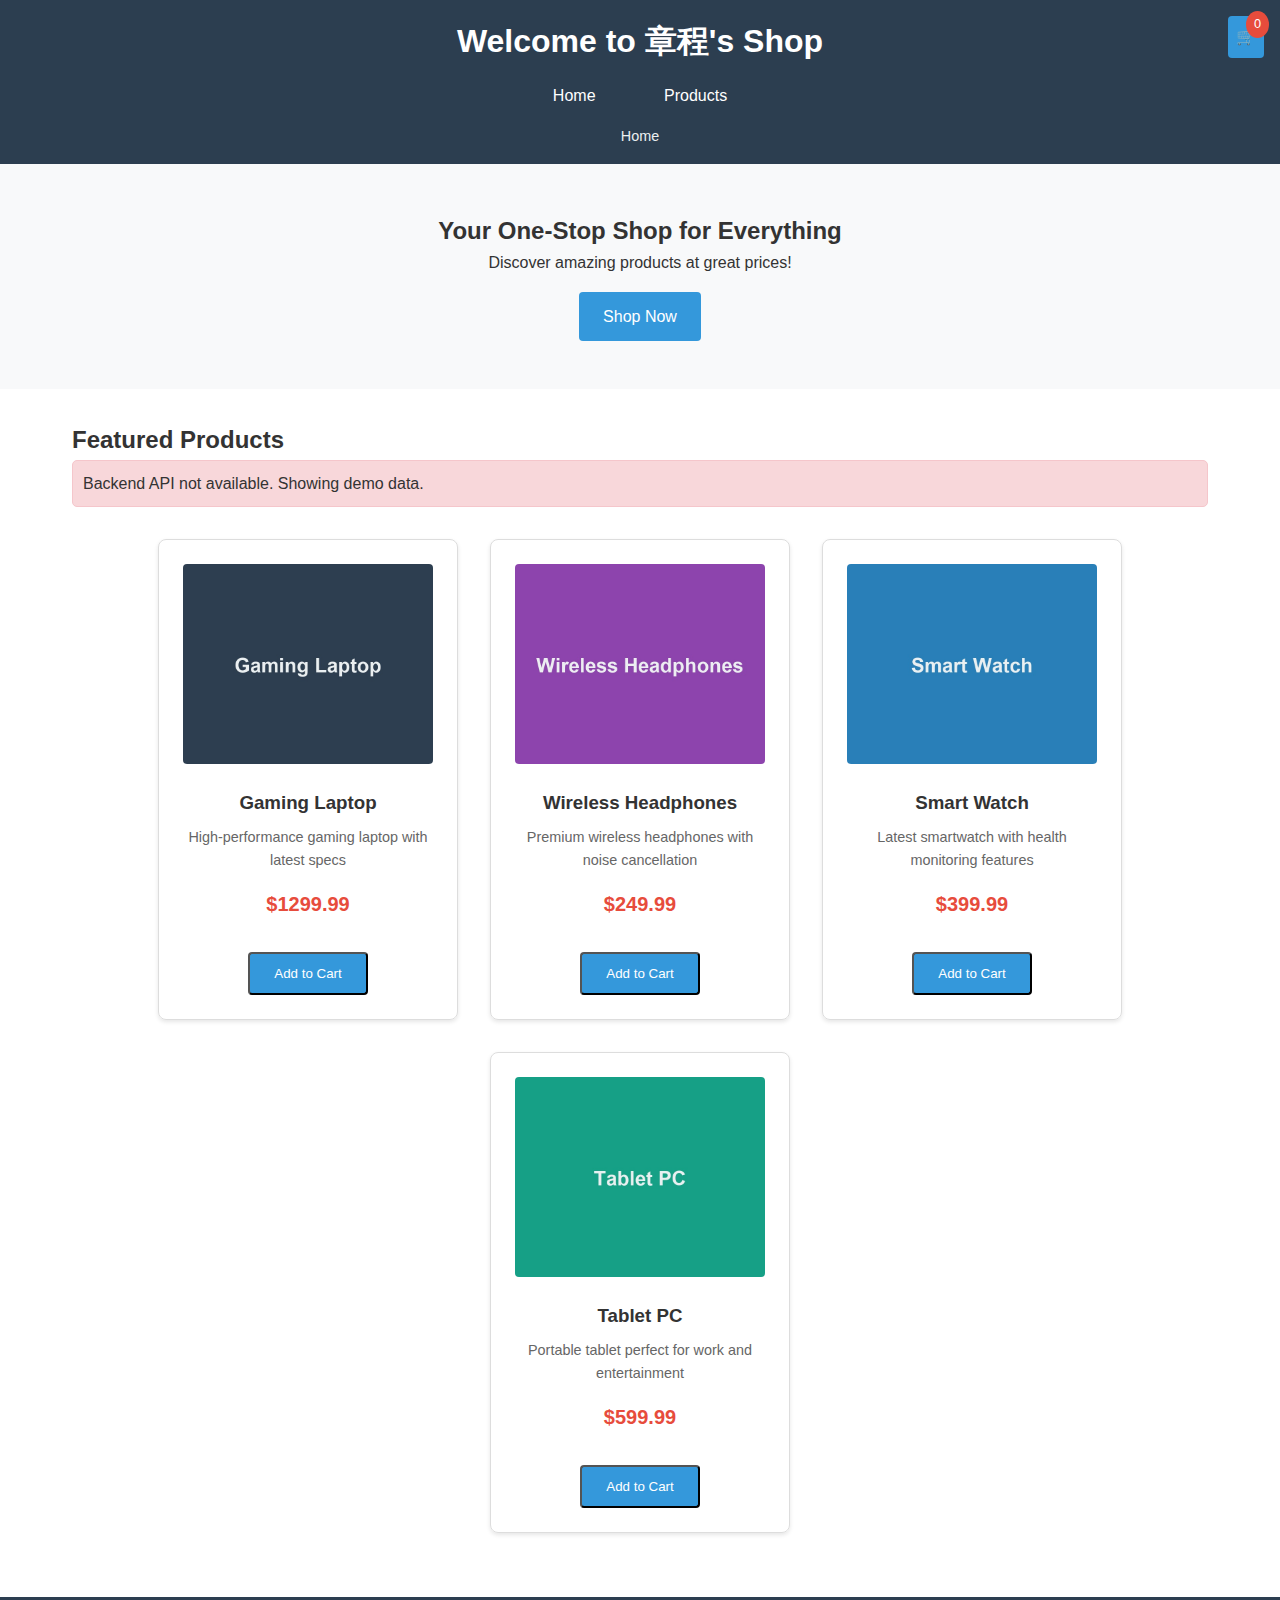
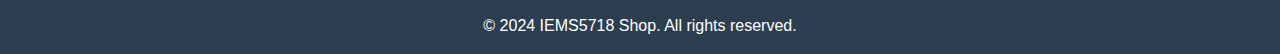
<file: index.html>
<!DOCTYPE html>
<html lang="en">
<head>
    <meta charset="UTF-8">
    <meta name="viewport" content="width=device-width, initial-scale=1.0">
    <title>章程's Shop - Home Page</title>
    <link rel="stylesheet" href="css/style.css">
</head>
<body>
    <header>
        <h1>Welcome to 章程's Shop</h1>
        <nav>
            <ul>
                <li><a href="index.html">Home</a></li>
                <li><a href="product.html">Products</a></li>
            </ul>
        </nav>
        <nav class="breadcrumb">
            <span>Home</span>
        </nav>
        <div class="cart-container">
            <div class="cart-icon">
                🛒 <span class="cart-count">0</span>
            </div>
            <div class="cart-dropdown">
                <h3>Shopping Cart</h3>
                <div class="cart-items">
                    <p class="empty-cart">Your cart is empty</p>
                </div>
                <button class="btn checkout-btn" disabled>Checkout</button>
            </div>
        </div>
    </header>

    <main>
        <section class="hero">
            <h2>Your One-Stop Shop for Everything</h2>
            <p>Discover amazing products at great prices!</p>
            <a href="#products" class="btn">Shop Now</a>
        </section>

        <section id="products" class="products">
            <h2>Featured Products</h2>
            <div id="api-status" class="api-status"></div>
            <div class="product-grid" id="product-grid">
                <!-- Products will be loaded dynamically from backend -->
                <p class="loading">Loading products...</p>
            </div>
        </section>
    </main>

    <footer>
        <p>&copy; 2024 IEMS5718 Shop. All rights reserved.</p>
    </footer>

    <script>
        // 动态获取API地址：开发环境用8080，生产环境用当前域名/api
        // 修复：file:// 协议时也使用 localhost:8080
        const API_BASE_URL = (window.location.protocol === 'file:' || 
                             window.location.hostname === 'localhost' || 
                             window.location.hostname === '127.0.0.1' || 
                             window.location.hostname === '')
            ? 'http://localhost:8080/api' 
            : window.location.origin + '/api';
        
        console.log('API Base URL:', API_BASE_URL);
        
        // Cart functionality
        let cart = JSON.parse(localStorage.getItem('iems5718-cart')) || [];
        let productsData = {};

        // Load products from backend
        async function loadProducts() {
            const productGrid = document.getElementById('product-grid');
            const apiStatus = document.getElementById('api-status');
            
            try {
                const response = await fetch(`${API_BASE_URL}/products`);
                
                if (!response.ok) {
                    throw new Error(`HTTP error! status: ${response.status}`);
                }
                
                const products = await response.json();
                
                // Clear loading message
                productGrid.innerHTML = '';
                
                // Store products data (use pid as key)
                products.forEach(product => {
                    productsData[product.pid] = product;
                });
                
                // Render products
                products.forEach(product => {
                    const productCard = createProductCard(product);
                    productGrid.appendChild(productCard);
                });
                
                // Initialize cart buttons
                initializeCartButtons();
                
            } catch (error) {
                console.error('Error loading products:', error);
                apiStatus.innerHTML = '<p class="error"> Backend API not available. Showing demo data.</p>';
                apiStatus.style.padding = '10px';
                apiStatus.style.backgroundColor = '#f8d7da';
                apiStatus.style.border = '1px solid #f5c6cb';
                apiStatus.style.borderRadius = '5px';
                apiStatus.style.marginBottom = '20px';
                
                // Load fallback products
                loadFallbackProducts();
            }
        }

        // Create product card HTML
        function createProductCard(product) {
            const card = document.createElement('div');
            card.className = 'product-card';
            
            // Use pid for product ID
            const productId = product.pid || product.id;
            
            card.innerHTML = `
                <a href="product.html?id=${productId}">
                    <img src="${product.imageUrl}" alt="${product.name}" class="product-image">
                </a>
                <h3><a href="product.html?id=${productId}">${product.name}</a></h3>
                <p>${product.description}</p>
                <span class="price">$${product.price.toFixed(2)}</span>
                <button class="btn add-to-cart" data-product-id="${productId}">Add to Cart</button>
            `;
            
            return card;
        }

        // Load fallback products if backend is unavailable
        function loadFallbackProducts() {
            const productGrid = document.getElementById('product-grid');
            productGrid.innerHTML = '';
            
            const fallbackProducts = [
                { id: 1, name: 'Gaming Laptop', description: 'High-performance gaming laptop with latest specs', price: 1299.99, imageUrl: 'images/product1.jpg' },
                { id: 2, name: 'Wireless Headphones', description: 'Premium wireless headphones with noise cancellation', price: 249.99, imageUrl: 'images/product2.jpg' },
                { id: 3, name: 'Smart Watch', description: 'Latest smartwatch with health monitoring features', price: 399.99, imageUrl: 'images/product3.jpg' },
                { id: 4, name: 'Tablet PC', description: 'Portable tablet perfect for work and entertainment', price: 599.99, imageUrl: 'images/product4.jpg' }
            ];
            
            fallbackProducts.forEach(product => {
                productsData[product.id] = product;
                const card = createProductCard(product);
                productGrid.appendChild(card);
            });
            
            initializeCartButtons();
        }

        // Initialize add to cart buttons
        function initializeCartButtons() {
            document.querySelectorAll('.add-to-cart').forEach(button => {
                button.addEventListener('click', function() {
                    const productId = parseInt(this.getAttribute('data-product-id'));
                    addToCart(productId);
                });
            });
        }

        // Add to cart function
        function addToCart(productId) {
            const product = productsData[productId];
            if (!product) {
                console.error('Product not found:', productId, 'Available products:', Object.keys(productsData));
                return;
            }
            
            // Use pid as product ID in cart
            const cartProductId = product.pid || product.id;
            
            const existingItem = cart.find(item => item.id === cartProductId);
            if (existingItem) {
                existingItem.quantity += 1;
            } else {
                cart.push({
                    id: cartProductId,
                    name: product.name,
                    price: product.price,
                    image: product.imageUrl,
                    quantity: 1
                });
            }
            
            localStorage.setItem('iems5718-cart', JSON.stringify(cart));
            updateCartDisplay();
            showNotification(`${product.name} added to cart!`);
        }

        // Update cart display
        function updateCartDisplay() {
            const cartCount = document.querySelector('.cart-count');
            const cartItems = document.querySelector('.cart-items');
            const checkoutBtn = document.querySelector('.checkout-btn');
            
            if (!cartCount || !cartItems || !checkoutBtn) return;
            
            const totalItems = cart.reduce((sum, item) => sum + item.quantity, 0);
            const totalAmount = cart.reduce((sum, item) => sum + (item.price * item.quantity), 0);
            
            cartCount.textContent = totalItems;
            
            if (cart.length === 0) {
                cartItems.innerHTML = '<p class="empty-cart">Your cart is empty</p>';
                checkoutBtn.disabled = true;
            } else {
                cartItems.innerHTML = cart.map(item => `
                    <div class="cart-item">
                        <img src="${item.image}" alt="${item.name}">
                        <div class="cart-item-details">
                            <h4>${item.name}</h4>
                            <span class="cart-item-price">$${item.price.toFixed(2)} × ${item.quantity}</span>
                            <input type="number" class="cart-item-quantity" value="${item.quantity}"
                                   min="1" data-product-id="${item.id}">
                        </div>
                        <button class="cart-item-remove" data-product-id="${item.id}">×</button>
                    </div>
                `).join('') + `
                    <div class="cart-total">
                        <strong>Total: $${totalAmount.toFixed(2)}</strong>
                    </div>
                `;
                
                checkoutBtn.disabled = false;
                
                document.querySelectorAll('.cart-item-quantity').forEach(input => {
                    input.addEventListener('change', function() {
                        updateCartQuantity(parseInt(this.getAttribute('data-product-id')), this.value);
                    });
                });
                
                document.querySelectorAll('.cart-item-remove').forEach(button => {
                    button.addEventListener('click', function() {
                        removeFromCart(parseInt(this.getAttribute('data-product-id')));
                    });
                });
            }
        }

        function removeFromCart(productId) {
            cart = cart.filter(item => item.id !== productId);
            localStorage.setItem('iems5718-cart', JSON.stringify(cart));
            updateCartDisplay();
        }

        function updateCartQuantity(productId, newQuantity) {
            const item = cart.find(item => item.id === productId);
            if (item) {
                item.quantity = parseInt(newQuantity);
                if (item.quantity <= 0) {
                    removeFromCart(productId);
                } else {
                    localStorage.setItem('iems5718-cart', JSON.stringify(cart));
                    updateCartDisplay();
                }
            }
        }

        function showNotification(message) {
            const notification = document.createElement('div');
            notification.className = 'notification slide-in';
            notification.textContent = message;
            document.body.appendChild(notification);
            
            setTimeout(() => {
                notification.classList.remove('slide-in');
                notification.classList.add('slide-out');
                setTimeout(() => {
                    document.body.removeChild(notification);
                }, 300);
            }, 3000);
        }

        // Mobile cart toggle
        const cartIcon = document.querySelector('.cart-icon');
        if (cartIcon) {
            cartIcon.addEventListener('click', function(e) {
                if (window.innerWidth <= 768) {
                    e.preventDefault();
                    const cartContainer = this.parentElement;
                    cartContainer.classList.toggle('active');
                }
            });
        }

        // Checkout button
        const checkoutBtn = document.querySelector('.checkout-btn');
        if (checkoutBtn) {
            checkoutBtn.addEventListener('click', function() {
                alert('Checkout functionality will be implemented in Phase 2!');
            });
        }

        // Initialize
        document.addEventListener('DOMContentLoaded', function() {
            loadProducts();
            updateCartDisplay();
        });
    </script>
</body>
</html>
</file>
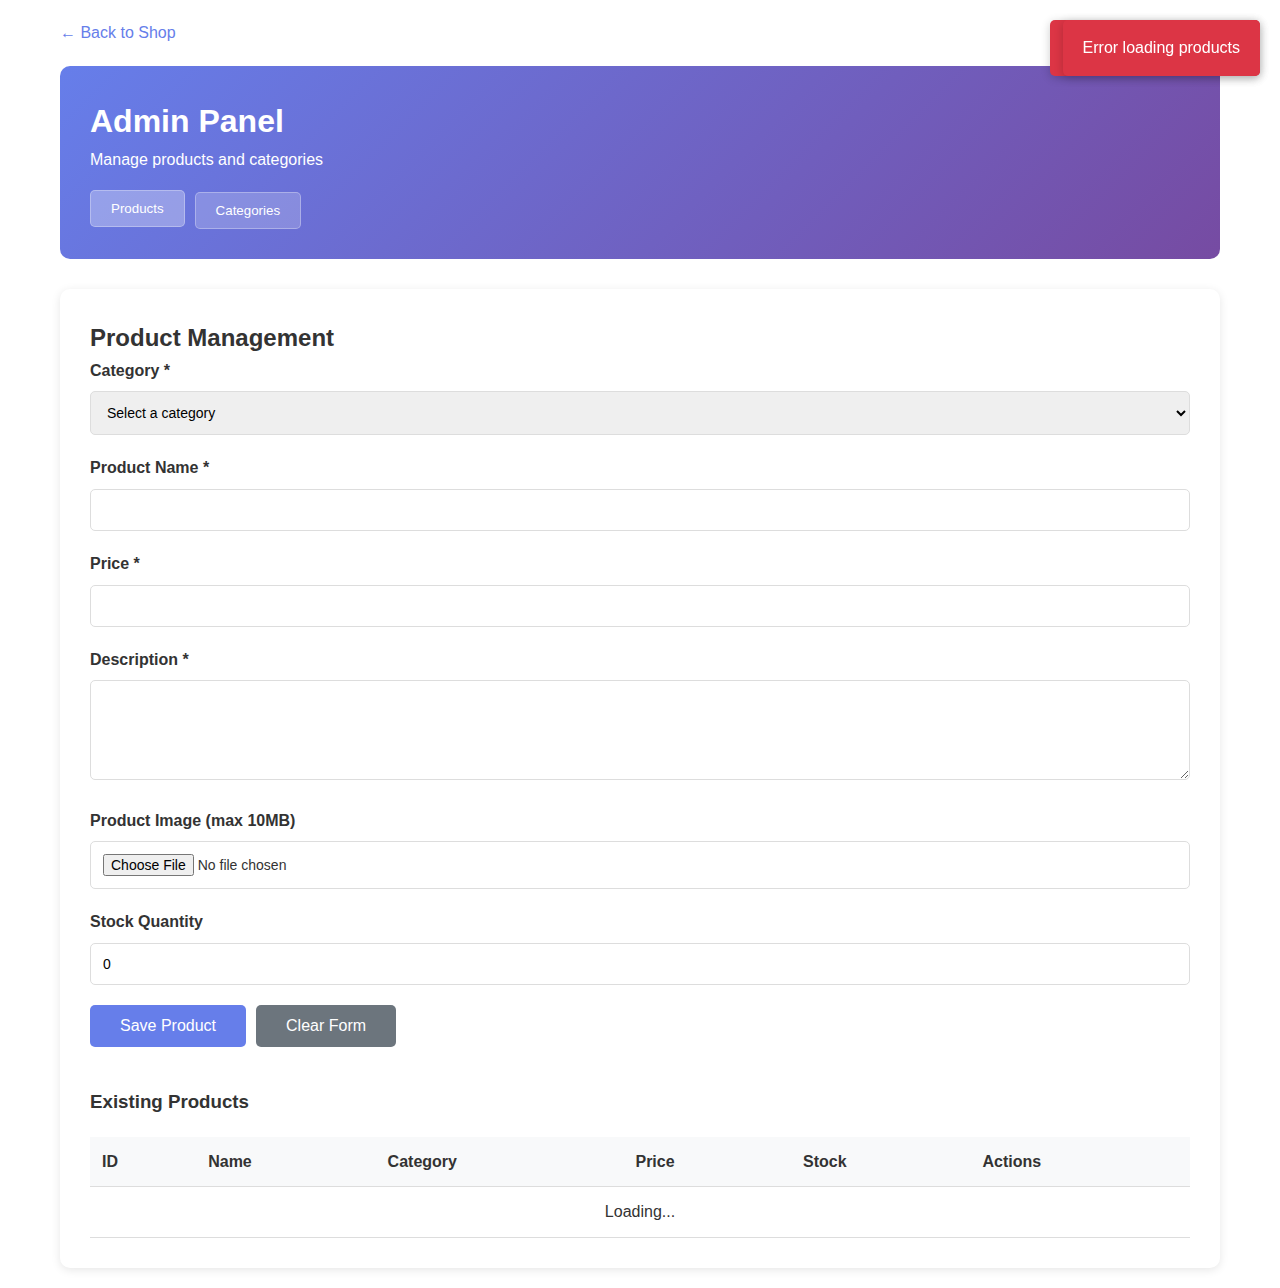
<file: admin.html>
<!DOCTYPE html>
<html lang="en">
<head>
    <meta charset="UTF-8">
    <meta name="viewport" content="width=device-width, initial-scale=1.0">
    <title>Admin Panel - 章程's Shop</title>
    <link rel="stylesheet" href="css/style.css">
    <style>
        .admin-container {
            max-width: 1200px;
            margin: 0 auto;
            padding: 20px;
        }
        
        .admin-header {
            background: linear-gradient(135deg, #667eea 0%, #764ba2 100%);
            color: white;
            padding: 30px;
            border-radius: 10px;
            margin-bottom: 30px;
        }
        
        .admin-nav {
            display: flex;
            gap: 10px;
            margin-top: 20px;
        }
        
        .admin-nav button {
            background: rgba(255, 255, 255, 0.2);
            border: 1px solid rgba(255, 255, 255, 0.3);
            color: white;
            padding: 10px 20px;
            border-radius: 5px;
            cursor: pointer;
            transition: all 0.3s;
        }
        
        .admin-nav button:hover,
        .admin-nav button.active {
            background: rgba(255, 255, 255, 0.3);
            transform: translateY(-2px);
        }
        
        .admin-section {
            display: none;
            background: white;
            padding: 30px;
            border-radius: 10px;
            box-shadow: 0 2px 10px rgba(0,0,0,0.1);
        }
        
        .admin-section.active {
            display: block;
        }
        
        .form-group {
            margin-bottom: 20px;
        }
        
        .form-group label {
            display: block;
            margin-bottom: 8px;
            font-weight: 600;
            color: #333;
        }
        
        .form-group input,
        .form-group select,
        .form-group textarea {
            width: 100%;
            padding: 12px;
            border: 1px solid #ddd;
            border-radius: 5px;
            font-size: 14px;
            box-sizing: border-box;
        }
        
        .form-group textarea {
            min-height: 100px;
            resize: vertical;
        }
        
        .form-actions {
            display: flex;
            gap: 10px;
            margin-top: 20px;
        }
        
        .btn-primary {
            background: #667eea;
            color: white;
            padding: 12px 30px;
            border: none;
            border-radius: 5px;
            cursor: pointer;
            font-size: 16px;
            transition: all 0.3s;
        }
        
        .btn-primary:hover {
            background: #5568d3;
            transform: translateY(-2px);
        }
        
        .btn-secondary {
            background: #6c757d;
            color: white;
            padding: 12px 30px;
            border: none;
            border-radius: 5px;
            cursor: pointer;
            font-size: 16px;
        }
        
        .btn-secondary:hover {
            background: #5a6268;
        }
        
        .data-table {
            width: 100%;
            border-collapse: collapse;
            margin-top: 20px;
        }
        
        .data-table th,
        .data-table td {
            padding: 12px;
            text-align: left;
            border-bottom: 1px solid #ddd;
        }
        
        .data-table th {
            background: #f8f9fa;
            font-weight: 600;
            color: #333;
        }
        
        .data-table tr:hover {
            background: #f8f9fa;
        }
        
        .action-buttons {
            display: flex;
            gap: 5px;
        }
        
        .btn-edit,
        .btn-delete {
            padding: 6px 12px;
            border: none;
            border-radius: 4px;
            cursor: pointer;
            font-size: 14px;
        }
        
        .btn-edit {
            background: #28a745;
            color: white;
        }
        
        .btn-delete {
            background: #dc3545;
            color: white;
        }
        
        .btn-edit:hover {
            background: #218838;
        }
        
        .btn-delete:hover {
            background: #c82333;
        }
        
        .image-preview {
            max-width: 200px;
            max-height: 200px;
            margin-top: 10px;
            border: 1px solid #ddd;
            border-radius: 5px;
            display: none;
        }
        
        .image-preview.show {
            display: block;
        }
        
        .notification {
            position: fixed;
            top: 20px;
            right: 20px;
            background: #28a745;
            color: white;
            padding: 15px 20px;
            border-radius: 5px;
            box-shadow: 0 2px 10px rgba(0,0,0,0.2);
            z-index: 1000;
            animation: slideIn 0.3s ease-out;
        }
        
        .notification.error {
            background: #dc3545;
        }
        
        @keyframes slideIn {
            from {
                transform: translateX(400px);
                opacity: 0;
            }
            to {
                transform: translateX(0);
                opacity: 1;
            }
        }
        
        .back-link {
            display: inline-block;
            margin-bottom: 20px;
            color: #667eea;
            text-decoration: none;
        }
        
        .back-link:hover {
            text-decoration: underline;
        }
    </style>
</head>
<body>
    <div class="admin-container">
        <a href="index.html" class="back-link">← Back to Shop</a>
        
        <div class="admin-header">
            <h1>Admin Panel</h1>
            <p>Manage products and categories</p>
            <div class="admin-nav">
                <button class="active" data-section="products">Products</button>
                <button data-section="categories">Categories</button>
            </div>
        </div>

        <!-- Products Section -->
        <div id="products-section" class="admin-section active">
            <h2>Product Management</h2>
            
            <form id="product-form">
                <input type="hidden" id="product-id">
                
                <div class="form-group">
                    <label for="product-category">Category *</label>
                    <select id="product-category" required>
                        <option value="">Select a category</option>
                    </select>
                </div>
                
                <div class="form-group">
                    <label for="product-name">Product Name *</label>
                    <input type="text" id="product-name" required>
                </div>
                
                <div class="form-group">
                    <label for="product-price">Price *</label>
                    <input type="number" id="product-price" step="0.01" min="0" required>
                </div>
                
                <div class="form-group">
                    <label for="product-description">Description *</label>
                    <textarea id="product-description" required></textarea>
                </div>
                
                <div class="form-group">
                    <label for="product-image">Product Image (max 10MB)</label>
                    <input type="file" id="product-image" accept="image/*">
                    <img id="image-preview" class="image-preview" alt="Image preview">
                </div>
                
                <div class="form-group">
                    <label for="product-stock">Stock Quantity</label>
                    <input type="number" id="product-stock" min="0" value="0">
                </div>
                
                <div class="form-actions">
                    <button type="submit" class="btn-primary">Save Product</button>
                    <button type="button" class="btn-secondary" onclick="resetProductForm()">Clear Form</button>
                </div>
            </form>
            
            <h3 style="margin-top: 40px;">Existing Products</h3>
            <table class="data-table">
                <thead>
                    <tr>
                        <th>ID</th>
                        <th>Name</th>
                        <th>Category</th>
                        <th>Price</th>
                        <th>Stock</th>
                        <th>Actions</th>
                    </tr>
                </thead>
                <tbody id="products-table-body">
                    <tr><td colspan="6" style="text-align: center;">Loading...</td></tr>
                </tbody>
            </table>
        </div>

        <!-- Categories Section -->
        <div id="categories-section" class="admin-section">
            <h2>Category Management</h2>
            
            <form id="category-form">
                <input type="hidden" id="category-id">
                
                <div class="form-group">
                    <label for="category-name">Category Name *</label>
                    <input type="text" id="category-name" required>
                </div>
                
                <div class="form-actions">
                    <button type="submit" class="btn-primary">Save Category</button>
                    <button type="button" class="btn-secondary" onclick="resetCategoryForm()">Clear Form</button>
                </div>
            </form>
            
            <h3 style="margin-top: 40px;">Existing Categories</h3>
            <table class="data-table">
                <thead>
                    <tr>
                        <th>ID</th>
                        <th>Name</th>
                        <th>Actions</th>
                    </tr>
                </thead>
                <tbody id="categories-table-body">
                    <tr><td colspan="3" style="text-align: center;">Loading...</td></tr>
                </tbody>
            </table>
        </div>
    </div>

    <script src="js/admin.js"></script>
</body>
</html>
</file>
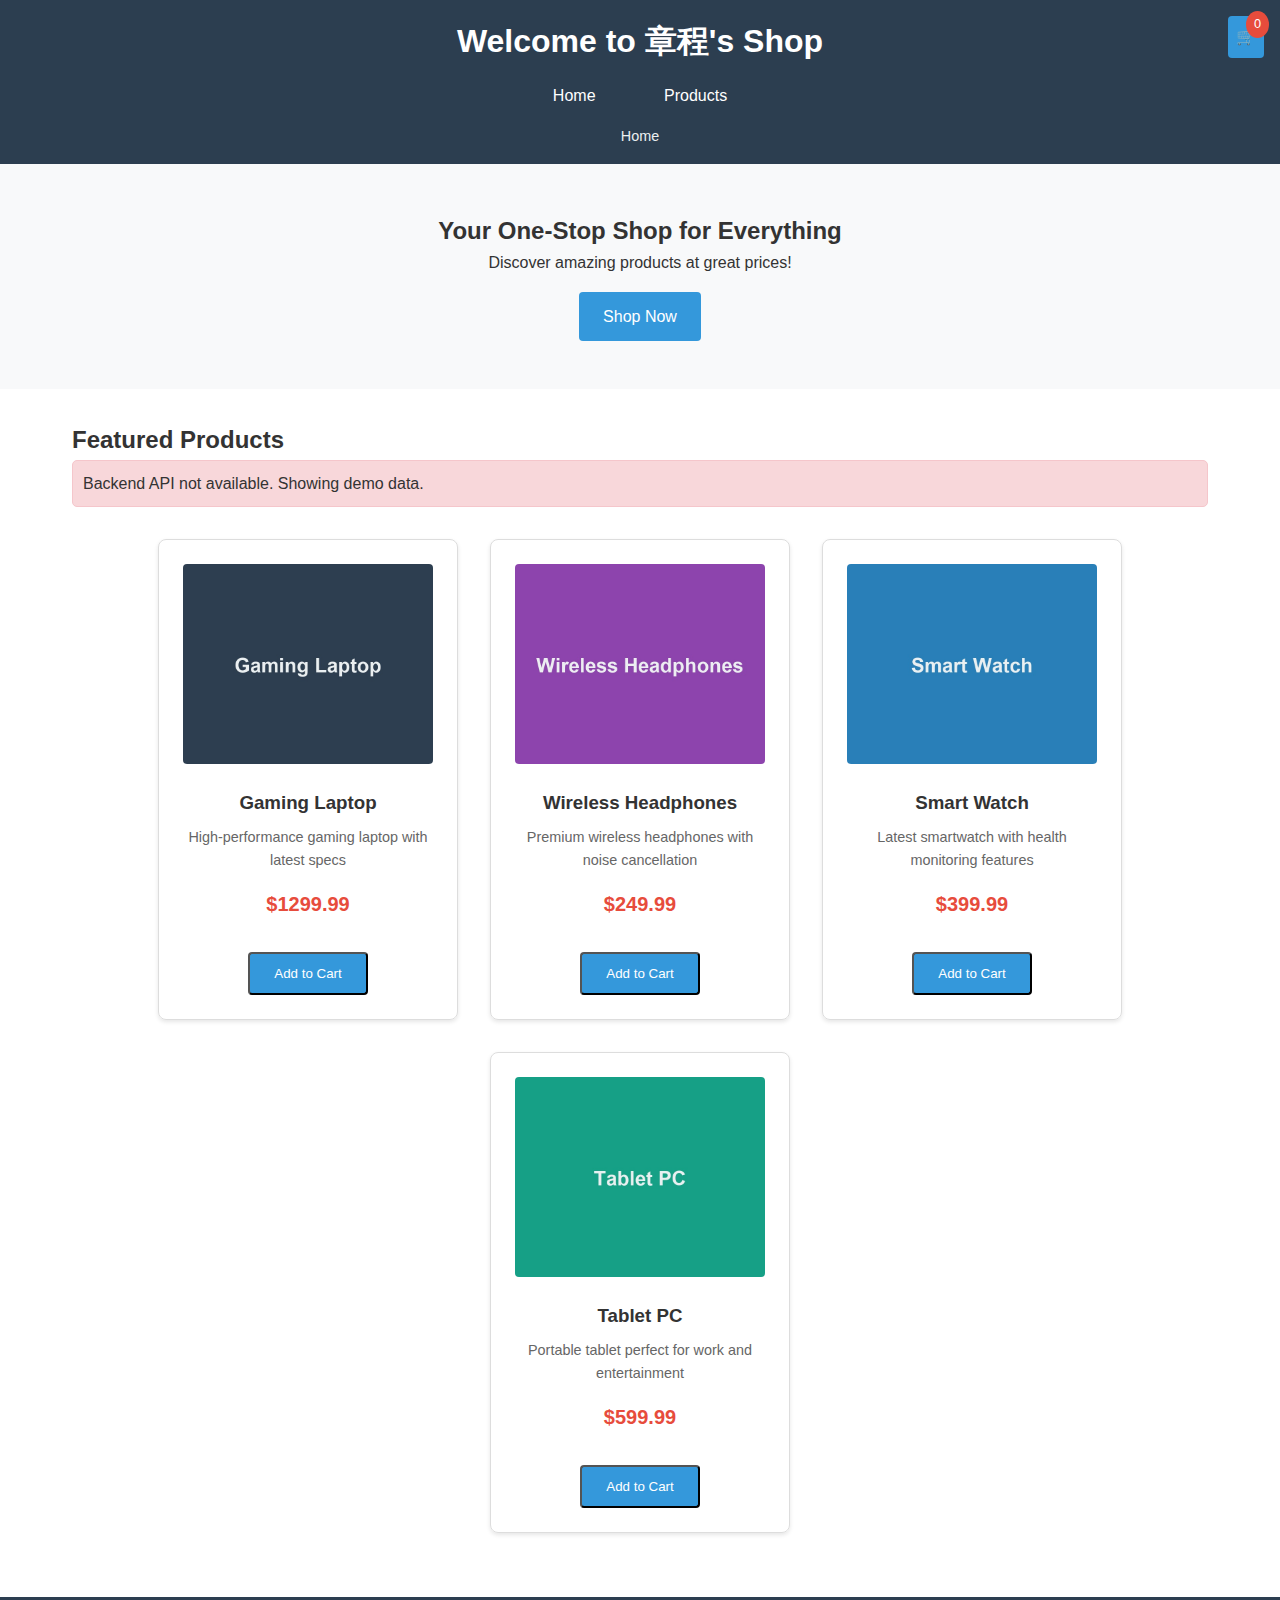
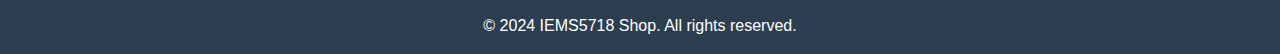
<file: index-dynamic.html>
<!DOCTYPE html>
<html lang="en">
<head>
    <meta charset="UTF-8">
    <meta name="viewport" content="width=device-width, initial-scale=1.0">
    <title>章程's Shop - Home Page</title>
    <link rel="stylesheet" href="css/style.css">
</head>
<body>
    <header>
        <h1>Welcome to 章程's Shop</h1>
        <nav>
            <ul>
                <li><a href="index-dynamic.html">Home</a></li>
                <li><a href="product.html">Products</a></li>
            </ul>
        </nav>
        <nav class="breadcrumb">
            <span>Home</span>
        </nav>
        <div class="cart-container">
            <div class="cart-icon">
                🛒 <span class="cart-count">0</span>
            </div>
            <div class="cart-dropdown">
                <h3>Shopping Cart</h3>
                <div class="cart-items">
                    <p class="empty-cart">Your cart is empty</p>
                </div>
                <button class="btn checkout-btn" disabled>Checkout</button>
            </div>
        </div>
    </header>

    <main>
        <section class="hero">
            <h2>Your One-Stop Shop for Everything</h2>
            <p>Discover amazing products at great prices!</p>
            <a href="#products" class="btn">Shop Now</a>
        </section>

        <section id="products" class="products">
            <h2>Featured Products</h2>
            <div id="api-status" class="api-status"></div>
            <div class="product-grid" id="product-grid">
                <!-- Products will be loaded dynamically from backend -->
                <p class="loading">Loading products...</p>
            </div>
        </section>
    </main>

    <footer>
        <p>&copy; 2024 IEMS5718 Shop. All rights reserved.</p>
    </footer>

    <script>
        // 动态获取API地址：开发环境用8080，生产环境用当前域名/api
        const API_BASE_URL = window.location.hostname === 'localhost' || window.location.hostname === '127.0.0.1' 
            ? 'http://localhost:8080/api' 
            : window.location.origin + '/api';
        
        console.log('API Base URL:', API_BASE_URL);
        
        // Cart functionality
        let cart = JSON.parse(localStorage.getItem('iems5718-cart')) || [];
        let productsData = {};

        // Load products from backend
        async function loadProducts() {
            const productGrid = document.getElementById('product-grid');
            const apiStatus = document.getElementById('api-status');
            
            try {
                const response = await fetch(`${API_BASE_URL}/products`);
                
                if (!response.ok) {
                    throw new Error(`HTTP error! status: ${response.status}`);
                }
                
                const products = await response.json();
                
                // Show success message
                apiStatus.innerHTML = '<p class="success">✅ Connected to backend API</p>';
                apiStatus.style.padding = '10px';
                apiStatus.style.backgroundColor = '#d4edda';
                apiStatus.style.border = '1px solid #c3e6cb';
                apiStatus.style.borderRadius = '5px';
                apiStatus.style.marginBottom = '20px';
                
                // Clear loading message
                productGrid.innerHTML = '';
                
                // Store products data
                products.forEach(product => {
                    productsData[product.id] = product;
                });
                
                // Render products
                products.forEach(product => {
                    const productCard = createProductCard(product);
                    productGrid.appendChild(productCard);
                });
                
                // Initialize cart buttons
                initializeCartButtons();
                
            } catch (error) {
                console.error('Error loading products:', error);
                apiStatus.innerHTML = '<p class="error"> Backend API not available. Showing demo data.</p>';
                apiStatus.style.padding = '10px';
                apiStatus.style.backgroundColor = '#f8d7da';
                apiStatus.style.border = '1px solid #f5c6cb';
                apiStatus.style.borderRadius = '5px';
                apiStatus.style.marginBottom = '20px';
                
                // Load fallback products
                loadFallbackProducts();
            }
        }

        // Create product card HTML
        function createProductCard(product) {
            const card = document.createElement('div');
            card.className = 'product-card';
            
            card.innerHTML = `
                <a href="product.html?id=${product.id}">
                    <img src="${product.imageUrl}" alt="${product.name}" class="product-image">
                </a>
                <h3><a href="product.html?id=${product.id}">${product.name}</a></h3>
                <p>${product.description}</p>
                <span class="price">$${product.price.toFixed(2)}</span>
                <button class="btn add-to-cart" data-product-id="${product.id}">Add to Cart</button>
            `;
            
            return card;
        }

        // Load fallback products if backend is unavailable
        function loadFallbackProducts() {
            const productGrid = document.getElementById('product-grid');
            productGrid.innerHTML = '';
            
            const fallbackProducts = [
                { id: 1, name: 'Gaming Laptop', description: 'High-performance gaming laptop with latest specs', price: 1299.99, imageUrl: 'images/product1.jpg' },
                { id: 2, name: 'Wireless Headphones', description: 'Premium wireless headphones with noise cancellation', price: 249.99, imageUrl: 'images/product2.jpg' },
                { id: 3, name: 'Smart Watch', description: 'Latest smartwatch with health monitoring features', price: 399.99, imageUrl: 'images/product3.jpg' },
                { id: 4, name: 'Tablet PC', description: 'Portable tablet perfect for work and entertainment', price: 599.99, imageUrl: 'images/product4.jpg' }
            ];
            
            fallbackProducts.forEach(product => {
                productsData[product.id] = product;
                const card = createProductCard(product);
                productGrid.appendChild(card);
            });
            
            initializeCartButtons();
        }

        // Initialize add to cart buttons
        function initializeCartButtons() {
            document.querySelectorAll('.add-to-cart').forEach(button => {
                button.addEventListener('click', function() {
                    const productId = parseInt(this.getAttribute('data-product-id'));
                    addToCart(productId);
                });
            });
        }

        // Add to cart function
        function addToCart(productId) {
            const product = productsData[productId];
            if (!product) return;
            
            const existingItem = cart.find(item => item.id === productId);
            if (existingItem) {
                existingItem.quantity += 1;
            } else {
                cart.push({
                    id: productId,
                    name: product.name,
                    price: product.price,
                    image: product.imageUrl,
                    quantity: 1
                });
            }
            
            localStorage.setItem('iems5718-cart', JSON.stringify(cart));
            updateCartDisplay();
            showNotification(`${product.name} added to cart!`);
        }

        // Update cart display
        function updateCartDisplay() {
            const cartCount = document.querySelector('.cart-count');
            const cartItems = document.querySelector('.cart-items');
            const checkoutBtn = document.querySelector('.checkout-btn');
            
            if (!cartCount || !cartItems || !checkoutBtn) return;
            
            const totalItems = cart.reduce((sum, item) => sum + item.quantity, 0);
            const totalAmount = cart.reduce((sum, item) => sum + (item.price * item.quantity), 0);
            
            cartCount.textContent = totalItems;
            
            if (cart.length === 0) {
                cartItems.innerHTML = '<p class="empty-cart">Your cart is empty</p>';
                checkoutBtn.disabled = true;
            } else {
                cartItems.innerHTML = cart.map(item => `
                    <div class="cart-item">
                        <img src="${item.image}" alt="${item.name}">
                        <div class="cart-item-details">
                            <h4>${item.name}</h4>
                            <span class="cart-item-price">$${item.price.toFixed(2)} × ${item.quantity}</span>
                            <input type="number" class="cart-item-quantity" value="${item.quantity}"
                                   min="1" data-product-id="${item.id}">
                        </div>
                        <button class="cart-item-remove" data-product-id="${item.id}">×</button>
                    </div>
                `).join('') + `
                    <div class="cart-total">
                        <strong>Total: $${totalAmount.toFixed(2)}</strong>
                    </div>
                `;
                
                checkoutBtn.disabled = false;
                
                document.querySelectorAll('.cart-item-quantity').forEach(input => {
                    input.addEventListener('change', function() {
                        updateCartQuantity(parseInt(this.getAttribute('data-product-id')), this.value);
                    });
                });
                
                document.querySelectorAll('.cart-item-remove').forEach(button => {
                    button.addEventListener('click', function() {
                        removeFromCart(parseInt(this.getAttribute('data-product-id')));
                    });
                });
            }
        }

        function removeFromCart(productId) {
            cart = cart.filter(item => item.id !== productId);
            localStorage.setItem('iems5718-cart', JSON.stringify(cart));
            updateCartDisplay();
        }

        function updateCartQuantity(productId, newQuantity) {
            const item = cart.find(item => item.id === productId);
            if (item) {
                item.quantity = parseInt(newQuantity);
                if (item.quantity <= 0) {
                    removeFromCart(productId);
                } else {
                    localStorage.setItem('iems5718-cart', JSON.stringify(cart));
                    updateCartDisplay();
                }
            }
        }

        function showNotification(message) {
            const notification = document.createElement('div');
            notification.className = 'notification slide-in';
            notification.textContent = message;
            document.body.appendChild(notification);
            
            setTimeout(() => {
                notification.classList.remove('slide-in');
                notification.classList.add('slide-out');
                setTimeout(() => {
                    document.body.removeChild(notification);
                }, 300);
            }, 3000);
        }

        // Mobile cart toggle
        const cartIcon = document.querySelector('.cart-icon');
        if (cartIcon) {
            cartIcon.addEventListener('click', function(e) {
                if (window.innerWidth <= 768) {
                    e.preventDefault();
                    const cartContainer = this.parentElement;
                    cartContainer.classList.toggle('active');
                }
            });
        }

        // Checkout button
        const checkoutBtn = document.querySelector('.checkout-btn');
        if (checkoutBtn) {
            checkoutBtn.addEventListener('click', function() {
                alert('Checkout functionality will be implemented in Phase 2!');
            });
        }

        // Initialize
        document.addEventListener('DOMContentLoaded', function() {
            loadProducts();
            updateCartDisplay();
        });
    </script>
</body>
</html>
</file>
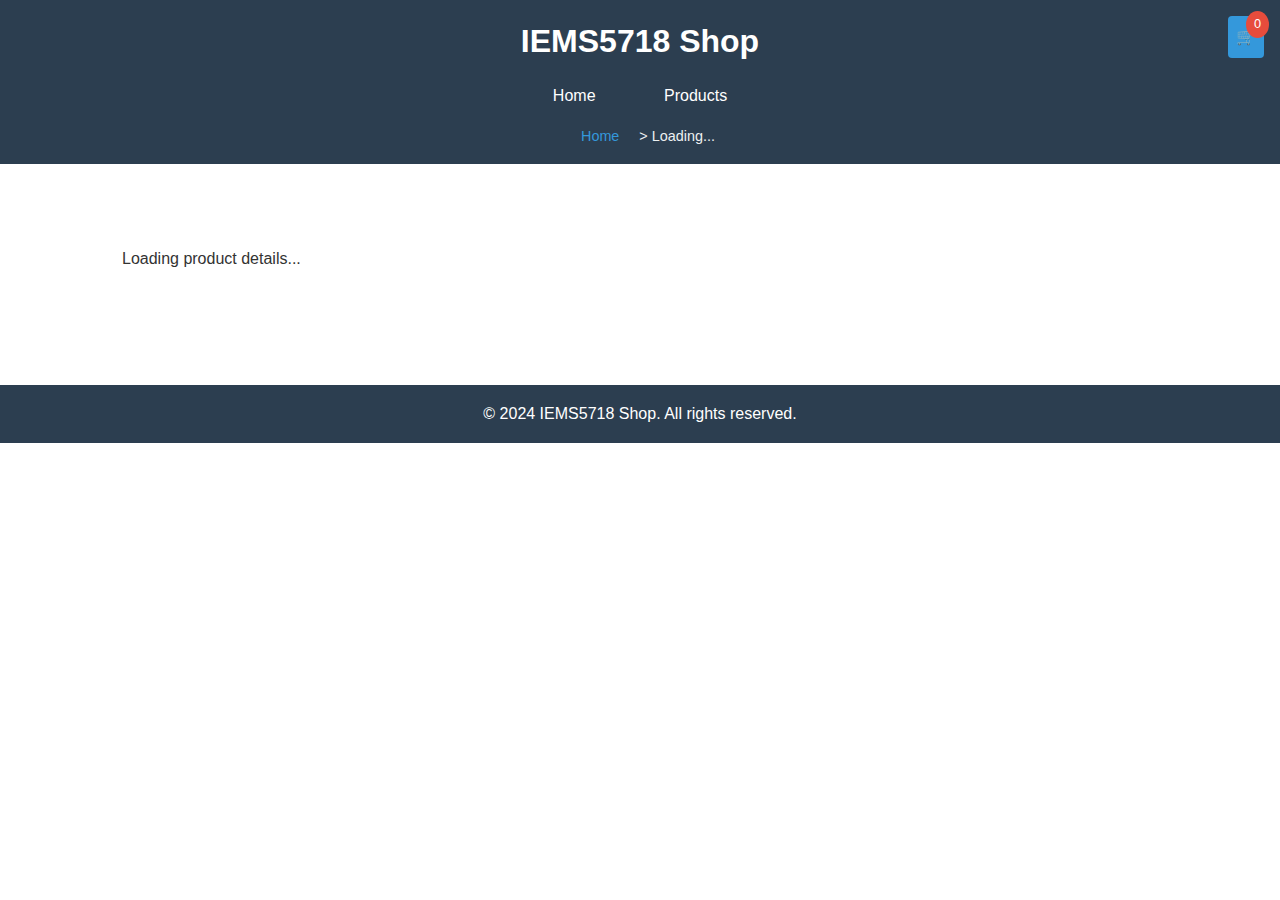
<file: product.html>
<!DOCTYPE html>
<html lang="en">
<head>
    <meta charset="UTF-8">
    <meta name="viewport" content="width=device-width, initial-scale=1.0">
    <title>IEMS5718 Shop - Product</title>
    <link rel="stylesheet" href="css/style.css">
    <script src="js/script.js" defer></script>
</head>
<body>
    <header>
        <h1>IEMS5718 Shop</h1>
        <nav>
            <ul>
                <li><a href="index.html">Home</a></li>
                <li><a href="product.html">Products</a></li>
            </ul>
        </nav>
        <nav class="breadcrumb" id="breadcrumb">
            <a href="index.html">Home</a> &gt; <span>Loading...</span>
        </nav>
        <div class="cart-container">
            <div class="cart-icon">
                🛒 <span class="cart-count">0</span>
            </div>
            <div class="cart-dropdown">
                <h3>Shopping Cart</h3>
                <div class="cart-items">
                    <p class="empty-cart">Your cart is empty</p>
                </div>
                <button class="btn checkout-btn" disabled>Checkout</button>
            </div>
        </div>
    </header>

    <main>
        <section class="product-detail" id="product-detail">
            <div style="text-align: center; padding: 50px;">
                <p>Loading product details...</p>
            </div>
        </section>
    </main>

    <footer>
        <p>&copy; 2024 IEMS5718 Shop. All rights reserved.</p>
    </footer>
</body>
</html>
</file>
<file: css/style.css>
/* IEMS5718 Shop Styles */

* {
    margin: 0;
    padding: 0;
    box-sizing: border-box;
}

body {
    font-family: Arial, sans-serif;
    line-height: 1.6;
    color: #333;
}

header {
    background-color: #2c3e50;
    color: white;
    padding: 1rem;
    text-align: center;
    position: relative;
}

nav ul {
    list-style: none;
    margin-top: 1rem;
}

nav ul li {
    display: inline;
    margin: 0 1rem;
}

nav a {
    color: white;
    text-decoration: none;
    padding: 0.5rem 1rem;
    border-radius: 4px;
    transition: background-color 0.3s;
}

nav a:hover {
    background-color: #34495e;
}

/* Cart Styles */
.cart-container {
    position: absolute;
    top: 1rem;
    right: 1rem;
}

.cart-icon {
    background-color: #3498db;
    color: white;
    padding: 0.5rem;
    border-radius: 4px;
    cursor: pointer;
    display: inline-block;
    position: relative;
}

.cart-count {
    background-color: #e74c3c;
    color: white;
    border-radius: 50%;
    padding: 0.2rem 0.5rem;
    font-size: 0.8rem;
    position: absolute;
    top: -5px;
    right: -5px;
    min-width: 20px;
    text-align: center;
}

.cart-dropdown {
    position: absolute;
    top: 100%;
    right: 0;
    background-color: white;
    border: 1px solid #ddd;
    border-radius: 4px;
    width: 300px;
    max-height: 400px;
    overflow-y: auto;
    box-shadow: 0 4px 8px rgba(0,0,0,0.1);
    opacity: 0;
    visibility: hidden;
    transform: translateY(-10px);
    transition: all 0.3s ease;
    z-index: 1000;
}

.cart-container:hover .cart-dropdown {
    opacity: 1;
    visibility: visible;
    transform: translateY(0);
}

.cart-dropdown h3 {
    margin: 0;
    padding: 1rem;
    background-color: #f8f9fa;
    border-bottom: 1px solid #ddd;
    color: #333;
}

.cart-items {
    padding: 1rem;
}

.empty-cart {
    text-align: center;
    color: #666;
    font-style: italic;
}

.cart-item {
    display: flex;
    align-items: center;
    padding: 0.5rem 0;
    border-bottom: 1px solid #eee;
}

.cart-item:last-child {
    border-bottom: none;
}

.cart-item img {
    width: 50px;
    height: 50px;
    object-fit: cover;
    margin-right: 1rem;
    border-radius: 4px;
}

.cart-item-details {
    flex: 1;
}

.cart-item-details h4 {
    margin: 0 0 0.25rem 0;
    font-size: 0.9rem;
    color: #333;
}

.cart-item-price {
    color: #e74c3c;
    font-weight: bold;
    margin-right: 0.5rem;
}

.cart-item-quantity {
    width: 60px;
    padding: 0.25rem;
    border: 1px solid #ddd;
    border-radius: 4px;
    text-align: center;
}

.cart-item-remove {
    background: none;
    border: none;
    color: #e74c3c;
    cursor: pointer;
    font-size: 1.2rem;
    margin-left: 0.5rem;
}

.cart-total {
    margin-top: 15px;
    padding-top: 15px;
    border-top: 2px solid #ddd;
    text-align: right;
    font-size: 1.2rem;
    color: #333;
}

.checkout-btn {
    width: calc(100% - 2rem);
    margin: 1rem;
}

.checkout-btn:disabled {
    background-color: #ccc;
    cursor: not-allowed;
}

/* Responsive cart for mobile */
@media (max-width: 768px) {
    .cart-container:hover .cart-dropdown {
        opacity: 0;
        visibility: hidden;
    }

    .cart-container.active .cart-dropdown {
        opacity: 1;
        visibility: visible;
    }
}

.hero {
    text-align: center;
    padding: 3rem 1rem;
    background-color: #f8f9fa;
}

.btn {
    display: inline-block;
    background-color: #3498db;
    color: white;
    padding: 0.75rem 1.5rem;
    text-decoration: none;
    border-radius: 4px;
    margin-top: 1rem;
    transition: background-color 0.3s;
}

.btn:hover {
    background-color: #2980b9;
}

.products {
    padding: 2rem;
    max-width: 1200px;
    margin: 0 auto;
}

.product-grid {
    display: flex;
    flex-wrap: wrap;
    gap: 2rem;
    margin-top: 2rem;
    justify-content: center;
}

.product-card {
    flex: 1 1 300px;
    max-width: 300px;
}

.product-card {
    border: 1px solid #ddd;
    border-radius: 8px;
    padding: 1.5rem;
    text-align: center;
    box-shadow: 0 2px 4px rgba(0,0,0,0.1);
    transition: transform 0.3s ease, box-shadow 0.3s ease;
}

.product-card:hover {
    transform: translateY(-5px);
    box-shadow: 0 4px 8px rgba(0,0,0,0.15);
}

.product-image {
    width: 100%;
    height: 200px;
    object-fit: cover;
    border-radius: 4px;
    margin-bottom: 1rem;
}

.product-card h3 {
    margin: 0 0 0.5rem 0;
}

.product-card h3 a {
    color: #333;
    text-decoration: none;
}

.product-card h3 a:hover {
    color: #3498db;
}

.product-card p {
    color: #666;
    margin-bottom: 1rem;
    font-size: 0.9rem;
}

.price {
    display: block;
    font-size: 1.25rem;
    font-weight: bold;
    color: #e74c3c;
    margin: 1rem 0;
}

footer {
    background-color: #2c3e50;
    color: white;
    text-align: center;
    padding: 1rem;
    margin-top: 2rem;
}

/* Breadcrumb Navigation */
.breadcrumb {
    margin-top: 1rem;
    font-size: 0.9rem;
    color: #ecf0f1;
}

.breadcrumb a {
    color: #3498db;
    text-decoration: none;
}

.breadcrumb a:hover {
    text-decoration: underline;
}

/* Product Detail Page */
.product-detail {
    display: flex;
    gap: 2rem;
    padding: 2rem;
    max-width: 1200px;
    margin: 0 auto;
}

.product-gallery {
    flex: 1;
    max-width: 500px;
}

.main-image img {
    width: 100%;
    height: 400px;
    object-fit: cover;
    border-radius: 8px;
    box-shadow: 0 4px 8px rgba(0,0,0,0.1);
}

.thumbnail-gallery {
    display: flex;
    gap: 0.5rem;
    margin-top: 1rem;
    flex-wrap: wrap;
}

.thumbnail {
    width: 80px;
    height: 80px;
    object-fit: cover;
    border-radius: 4px;
    cursor: pointer;
    border: 2px solid transparent;
    transition: border-color 0.3s ease;
}

.thumbnail:hover,
.thumbnail.active {
    border-color: #3498db;
}

.product-info {
    flex: 1;
    padding: 0 2rem;
}

.product-info h1 {
    font-size: 2.5rem;
    margin-bottom: 0.5rem;
    color: #333;
}

.product-info .price {
    font-size: 2rem;
    font-weight: bold;
    color: #e74c3c;
    margin-bottom: 1rem;
}

.rating {
    margin-bottom: 2rem;
    color: #f39c12;
}

.product-info h3 {
    margin-top: 2rem;
    margin-bottom: 1rem;
    color: #333;
}

.product-info ul {
    margin-left: 1.5rem;
}

.product-info li {
    margin-bottom: 0.5rem;
}

.specifications table {
    width: 100%;
    border-collapse: collapse;
    margin-top: 1rem;
}

.specifications td {
    padding: 0.5rem;
    border-bottom: 1px solid #eee;
}

.specifications td:first-child {
    font-weight: bold;
    width: 40%;
}

.add-to-cart-section {
    margin-top: 2rem;
    display: flex;
    gap: 1rem;
}

.buy-now {
    background-color: #27ae60;
}

.buy-now:hover {
    background-color: #229954;
}

/* Notification Styles */
.notification {
    position: fixed;
    top: 20px;
    right: 20px;
    background-color: #27ae60;
    color: white;
    padding: 1rem 2rem;
    border-radius: 4px;
    box-shadow: 0 4px 8px rgba(0,0,0,0.1);
    z-index: 10000;
}

.notification.slide-in {
    animation: slideIn 0.3s ease-out;
}

.notification.slide-out {
    animation: slideOut 0.3s ease-out;
}

@keyframes slideIn {
    from { 
        transform: translateX(100%); 
        opacity: 0; 
    }
    to { 
        transform: translateX(0); 
        opacity: 1; 
    }
}

@keyframes slideOut {
    from { 
        transform: translateX(0); 
        opacity: 1; 
    }
    to { 
        transform: translateX(100%); 
        opacity: 0; 
    }
}

/* Responsive Design */
@media (max-width: 768px) {
    .product-detail {
        flex-direction: column;
        padding: 1rem;
    }

    .product-info {
        padding: 0;
    }

    .product-info h1 {
        font-size: 2rem;
    }

    .add-to-cart-section {
        flex-direction: column;
    }

    .thumbnail-gallery {
        justify-content: center;
    }
}
</file>
